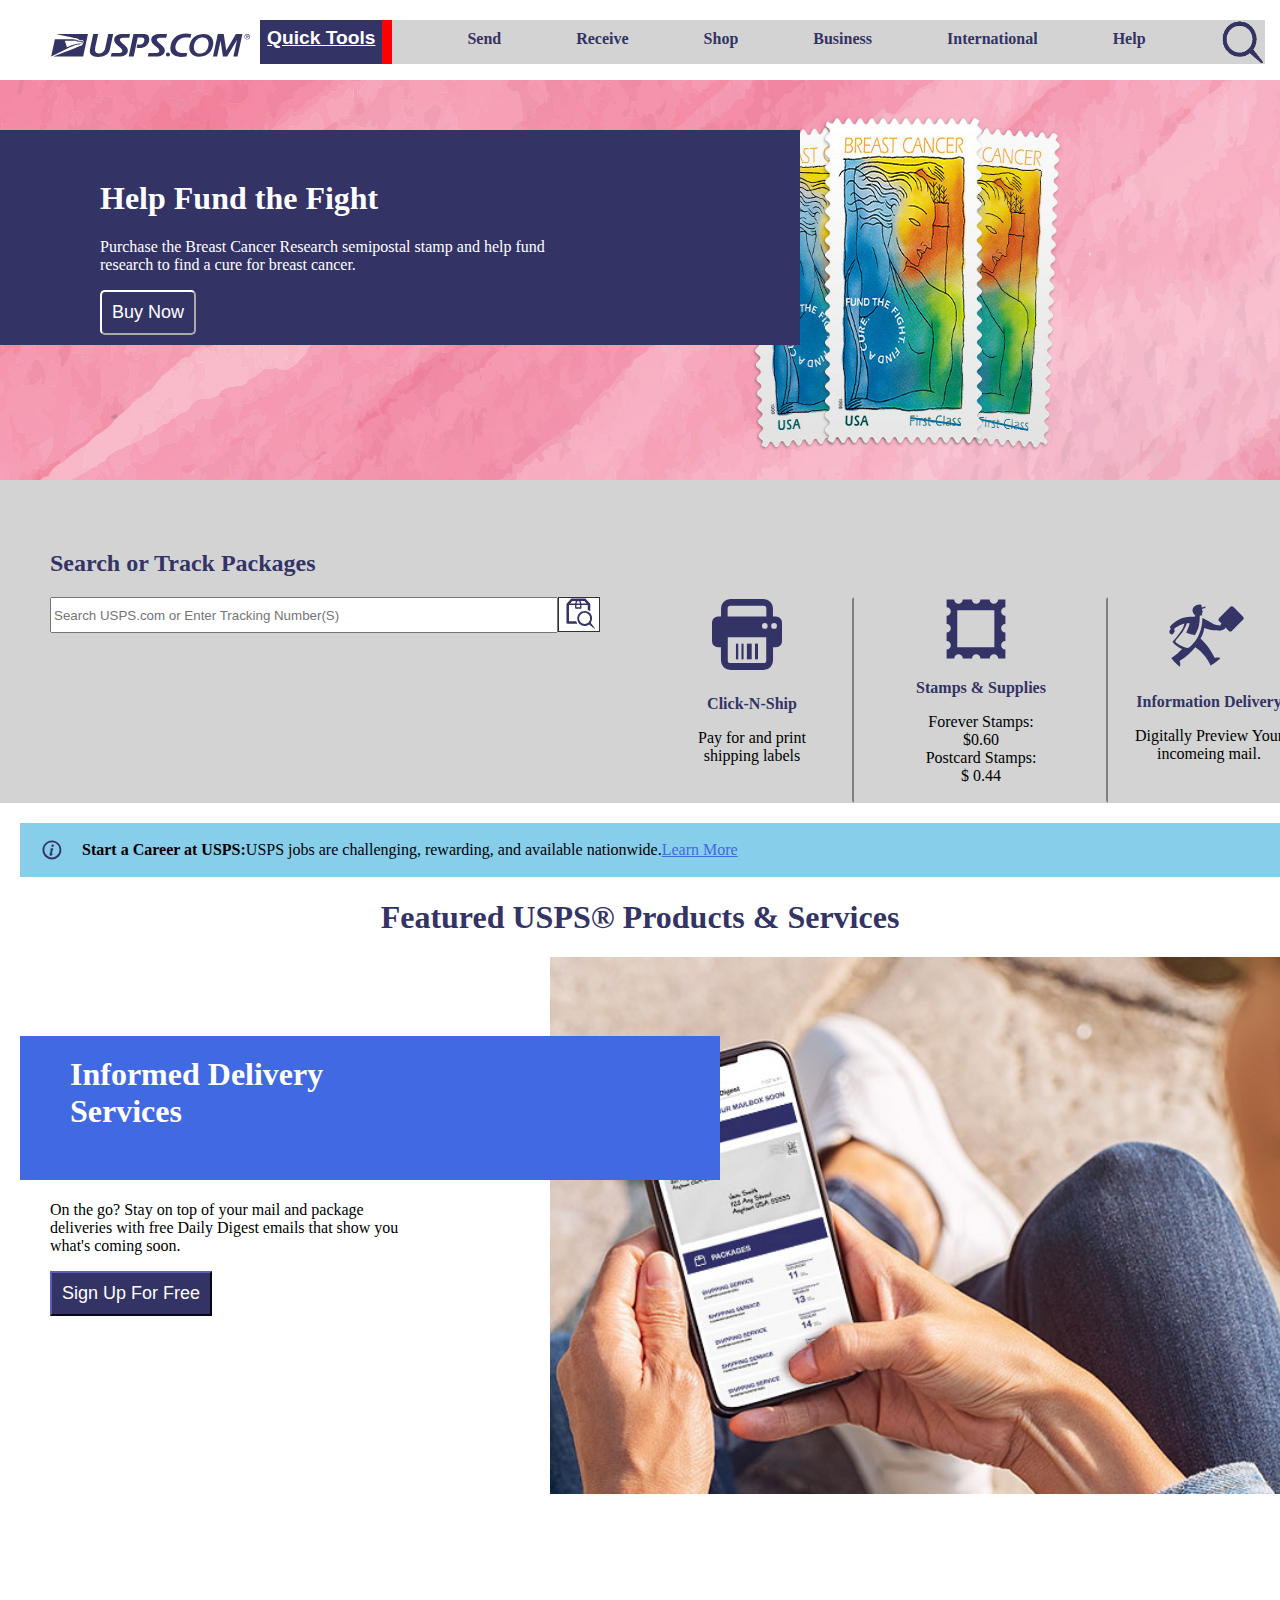
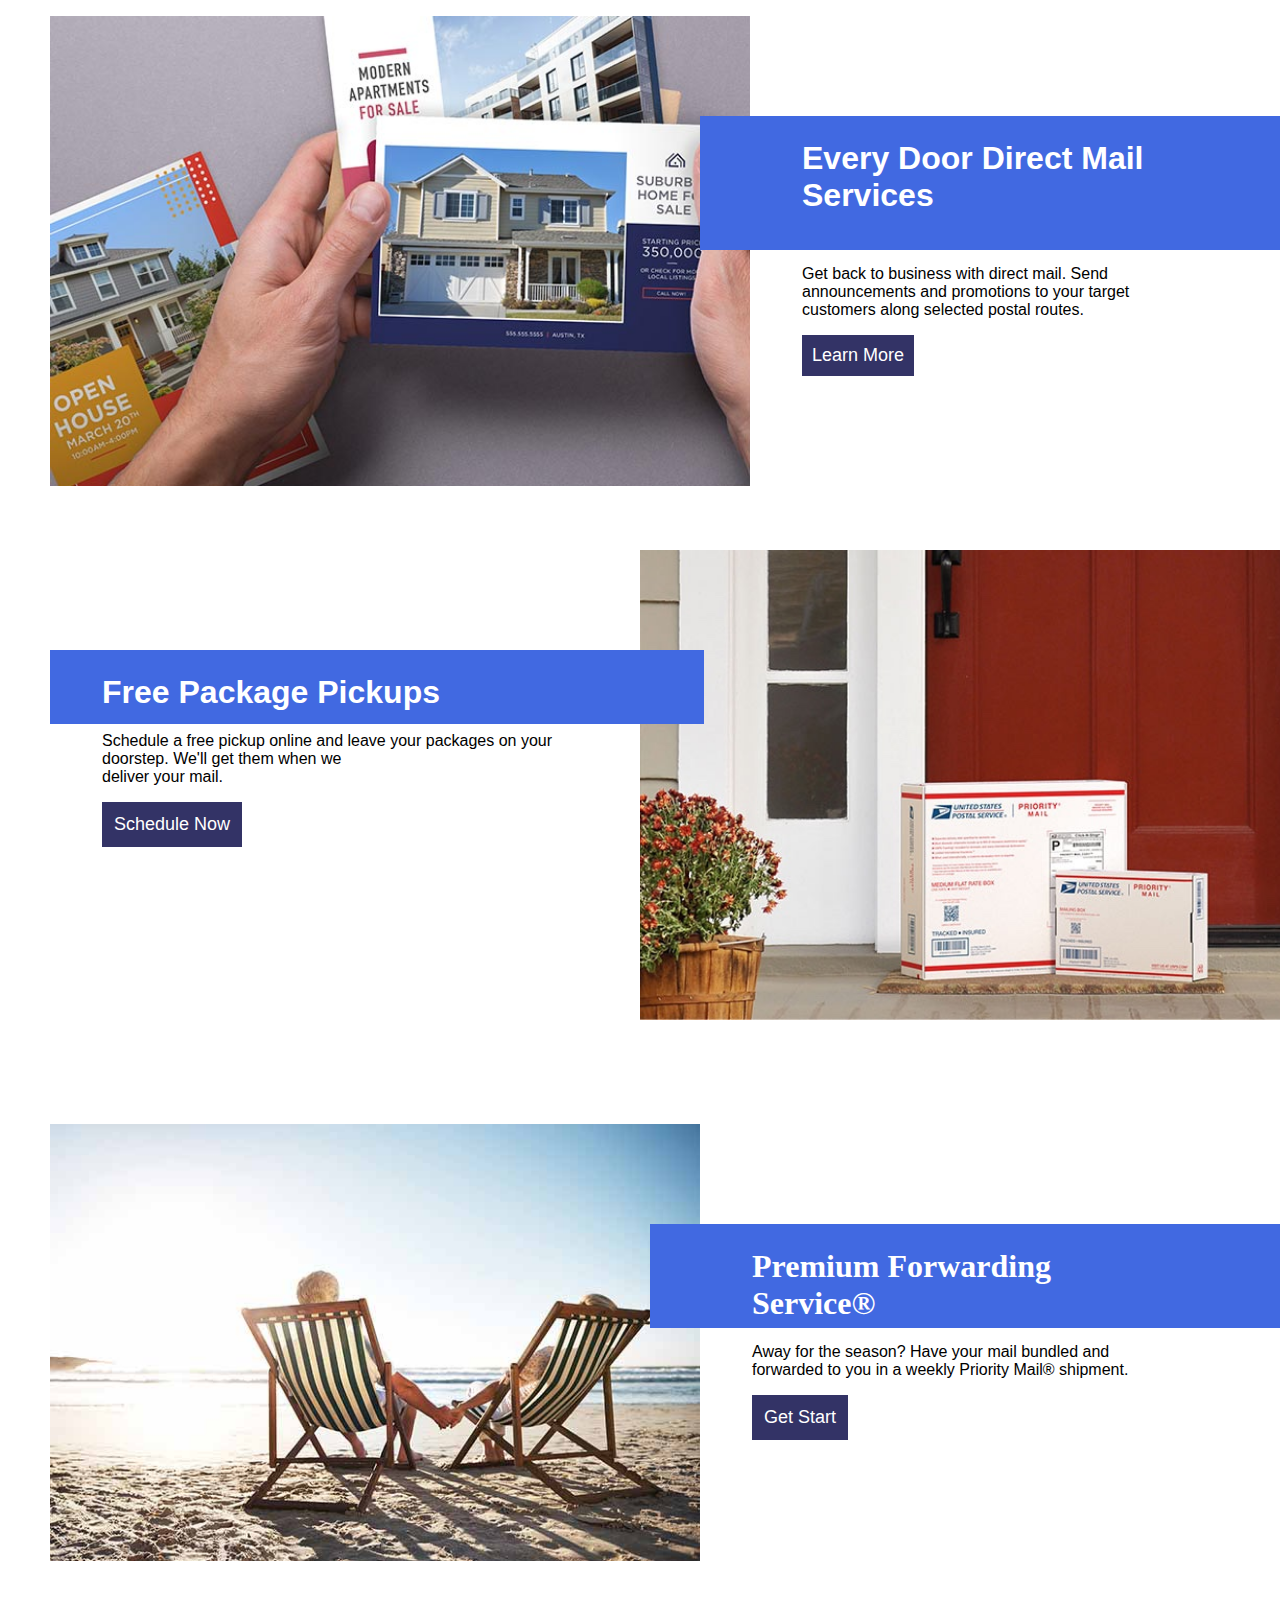
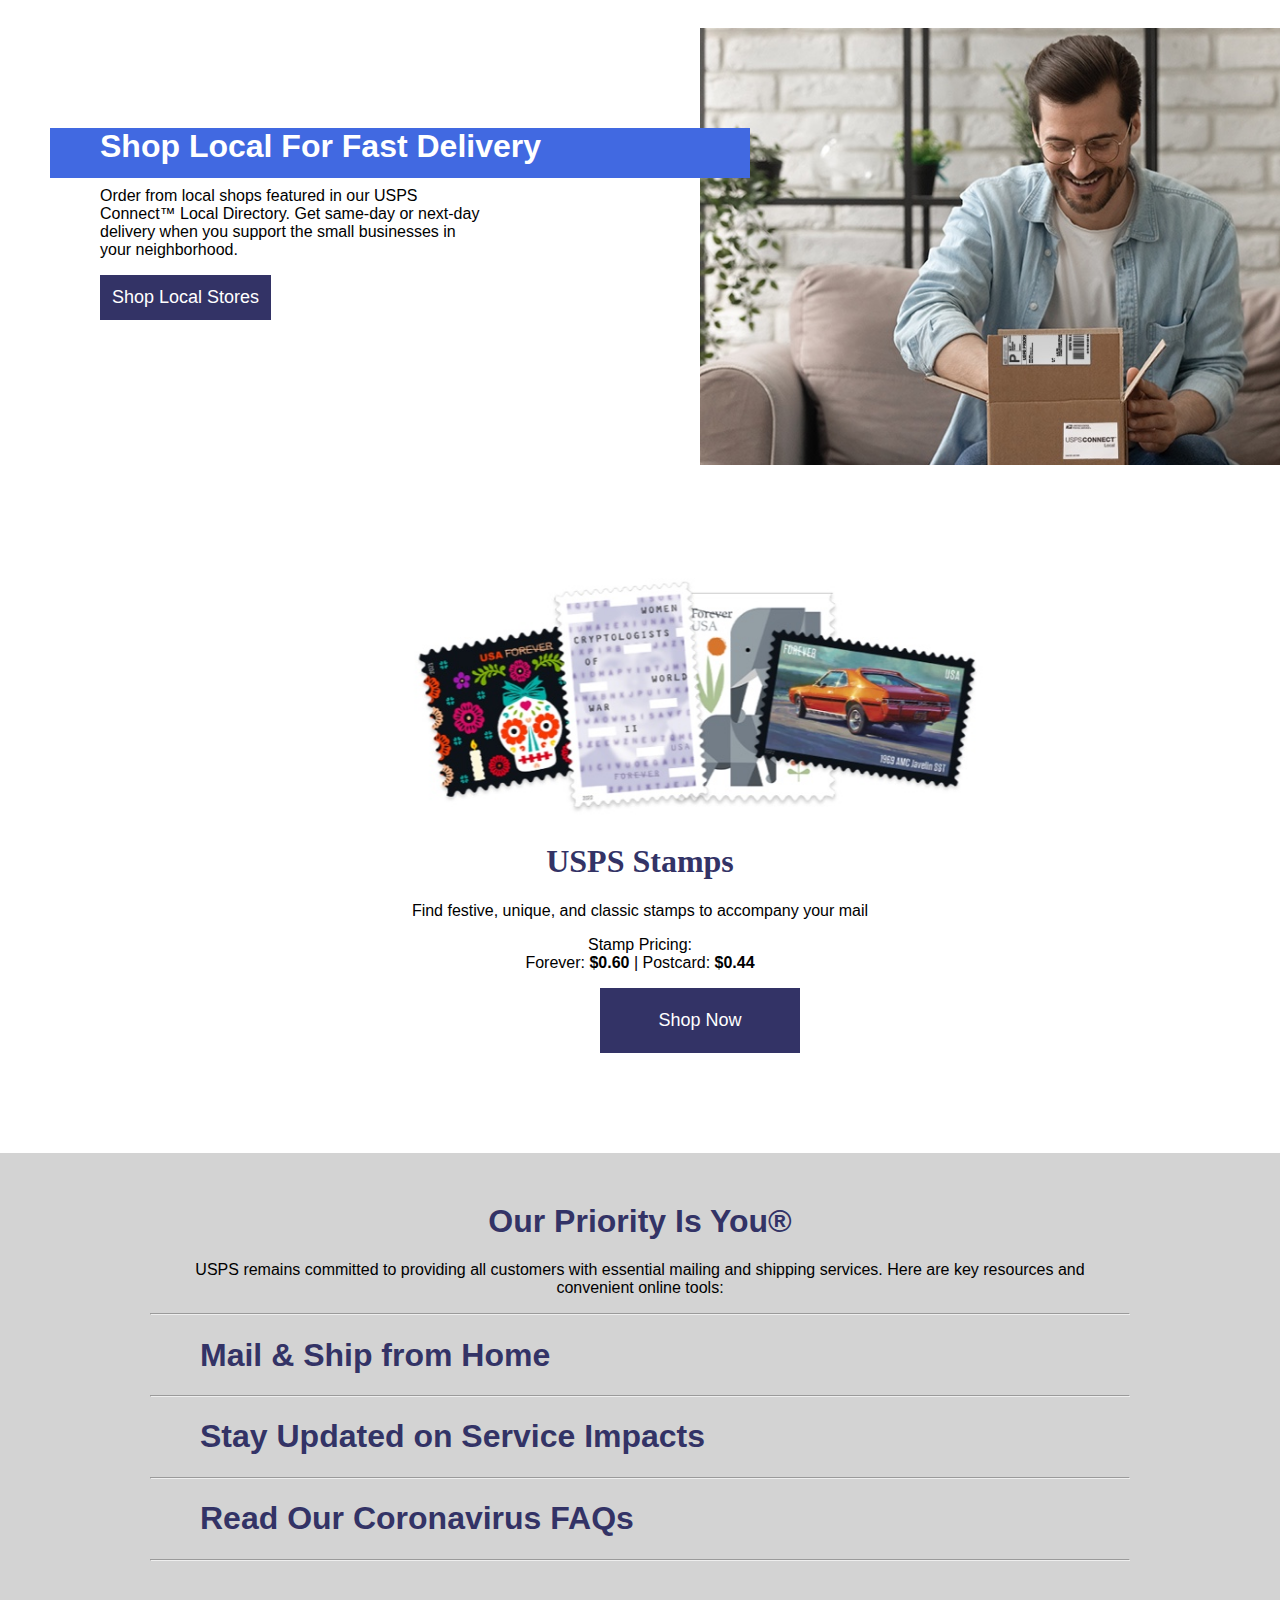
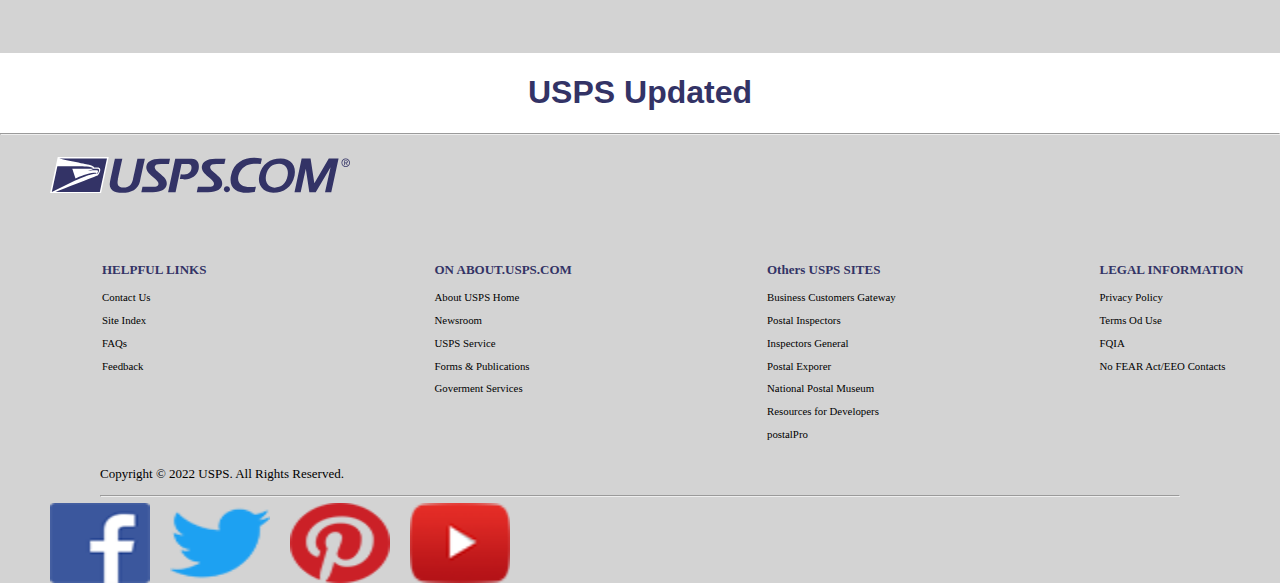
<file: index.html>
<!DOCTYPE html>
<html lang="en">
<head>
    <meta charset="UTF-8">
    <meta http-equiv="X-UA-Compatible" content="IE=edge">
    <meta name="viewport" content="width=device-width, initial-scale=1.0">
    <link rel="stylesheet" href="sheet.css" type="text/css">
    <title>Document</title>
</head>
<body>
    <div class="container-1">
        <img src="one.svg" class="container-2">
        <!-- <div class="container-3">Quick Tools</div> -->
        <a aria-expanded="false" role="menuitem" tabindex="0" aria-haspopup="true" class="container-3" href="#">Quick Tools</a>
        <div class="container-4">
            <p class="container-5">Send</p>
            <p class="container-6">Receive</p>
            <p class="container-6">Shop</p>
            <p class="container-6">Business</p>
            <p class="container-6">International</p>
            <p class="container-7">Help</p>
            <img src="two.png" class="container-8">
        </div>
    </div>
    <img src="three.jpg" class="container-9">
    <div class="container-10">
        <h1 class="container-11">Help Fund the Fight</h1>
        <p class="container-12">Purchase the Breast Cancer Research semipostal stamp and help fund <br>   research to find a cure for breast cancer.</p>
        <button class="container-13">Buy Now</button>
    </div>
    <div class="container-14">
        <div>
            <h2 class="container-15">Search or Track Packages</h2>
            <div class="container-16">
                <input type="text" name="Search USPS.com or Enter Tracking Number(S)" placeholder="Search USPS.com or Enter Tracking Number(S)" class="container-17">
                <div class="container-18"><img src="four.svg" class="container-19"></div>
                <div class="container-20">
                    <img src="five.svg" class="container-21">
                    <br>
                    <p class="container-22  "><strong class="container-22">Click-N-Ship</strong></p>   
                    <p class="container-23">Pay for and print <br> shipping labels</p>
                </div>
                <div class="container-24">
                    <img src="six.svg" class="container-25">
                    <p class="container-26"><strong class="container-26">Stamps & Supplies</strong></p>
                    <p class="container-27">Forever Stamps: <br> $0.60 <br> Postcard Stamps: <br> $ 0.44</p>
                </div>
                <div class="container-28">
                    <img src="seven.svg" class="container-29">
                    <p class="container-30"><strong class="container-30">Information Delivery</strong></p>
                    <p class="container-31">Digitally Preview Your <br> incomeing mail.</p>
                </div>
            </div>
        </div>
    </div>
    <div class="container-32">
        <img src="eight.svg" class="container-33">
        <p class="container-34"><strong>Start a Career at USPS:</strong>USPS jobs are challenging, rewarding, and available nationwide.<a href="#" class="container-35">Learn More </a></p>
    </div>
    <h1 class="container-36">Featured USPS® Products & Services</h1>
    <img src="nine.jpg" class="container-39">
    <div>
        <div class="container-37">
            <h1 class="container-38">Informed Delivery <br> Services</h1>
        </div>
        <p class="container-40">On the go? Stay on top of your mail and package <br> deliveries with free Daily Digest emails that show you <br> what's coming soon.</p>
        <button class="container-41">Sign Up For Free</button>
    </div>
    <img src="ten.jpg" class="container-42">
    <div class="container-43">
        <h1 class="container-44">Every Door Direct Mail <br> Services</h1>
        <p class="container-45">Get back to business with direct mail. Send <br> announcements and promotions to your target <br> customers along selected postal routes.</p>
        <button class="container-46">Learn More</button>
    </div>
    <img src="eleven.jpg" class="container-47">
    <div class="container-48">
        <h1 class="container-49">Free Package Pickups</h1>
        <p class="container-50">Schedule a free pickup online and leave your packages on your <br> doorstep. We'll get them when we <br> deliver your mail.</p>
        <button class="container-51">Schedule Now</button>
    </div>
    <img src="twelve.jpg" class="container-52">
    <div class="container-53">
        <h1 class="container-54">Premium Forwarding <br> Service®</h1>
        <p class="container-55">Away for the season? Have your mail bundled and <br> forwarded to you in a weekly Priority Mail® shipment.</p>
        <button class="container-56">Get Start</button>
    </div>
    <img src="thirteen.jpg" class="container-57">
    <div class="container-58">
        <h1 class="container-59">Shop Local For Fast Delivery</h1>
        <p class="container-60">Order from local shops featured in our USPS <br> Connect™ Local Directory. Get same-day or next-day <br> delivery when you support the small businesses in <br>  your neighborhood.</p>
        <button class="container-61">Shop Local Stores</button>
    </div>
    <img src="fourteen.jpg" class="container-62">
    <h1 class="container-63">USPS Stamps</h1>
    <p class="container-64">Find festive, unique, and classic stamps to accompany your mail</p>
    <p class="container-65">Stamp Pricing: <br> Forever: <strong>$0.60</strong> | Postcard: <strong>$0.44</strong></p>
    <button class="container-66">Shop Now</button>
    <div class="container-67">
        <h1 class="container-68">Our Priority Is You®</h1>
        <p class="container-69">USPS remains committed to providing all customers with essential mailing and shipping services. Here are key resources and <br> convenient online tools:</p>
        <hr class="container-70 ">
        <h1 class="container-71">Mail & Ship from Home</h1>
        <hr class="container-72">
        <h1 class="container-73">Stay Updated on Service Impacts</h1>
        <hr class="container-74">
        <h1 class="container-75">Read Our Coronavirus FAQs</h1>
        <hr class="container-76">
    </div>
    <h1 class="container-77">USPS Updated</h1>
    <div class="container-78">
        <hr>
        <br>
        <img src="one.svg" class="container-79">
        <div class="container-80">
            <div class="container-81">
                <p class="container-82">HELPFUL LINKS</p>
                <p>Contact Us</p>
                <p>Site Index</p>
                <p>FAQs</p>
                <p>Feedback</p>
            </div>
            <div class="container-83">
                <p class="container-84">ON ABOUT.USPS.COM</p>
                <p>About USPS Home</p>
                <p>Newsroom</p>
                <p>USPS Service</p>
                <p>Forms & Publications</p>
                <p>Goverment Services</p>
            </div>
            <div class="container-85">
                <p class="container-86">Others USPS SITES</p>
                <p>Business Customers Gateway</p>
                <p>Postal Inspectors</p>
                <p>Inspectors General</p>
                <p>Postal Exporer</p>
                <p>National Postal Museum</p>
                <p>Resources for Developers</p>
                <p>postalPro</p>
            </div>
            <div class="container-87">
                <p class="container-88">LEGAL INFORMATION</p>
                <p>Privacy Policy</p>
                <p>Terms Od Use</p>
                <p>FQIA</p>
                <p>No FEAR Act/EEO Contacts</p>
            </div>
        </div>
        <p class="container-89">Copyright © 2022 USPS. All Rights Reserved.</p>
        <hr class="container-90">
        <div class="container-91">
            <img src="fiveteen.png" class="container-92">
            <img src="sixteen.png" class="container-93">
            <img src="seventeen.png" class="container-94">
            <img src="eightteen.png" class="container-95">
        </div>
    </div>
</body>
</html>
</file>
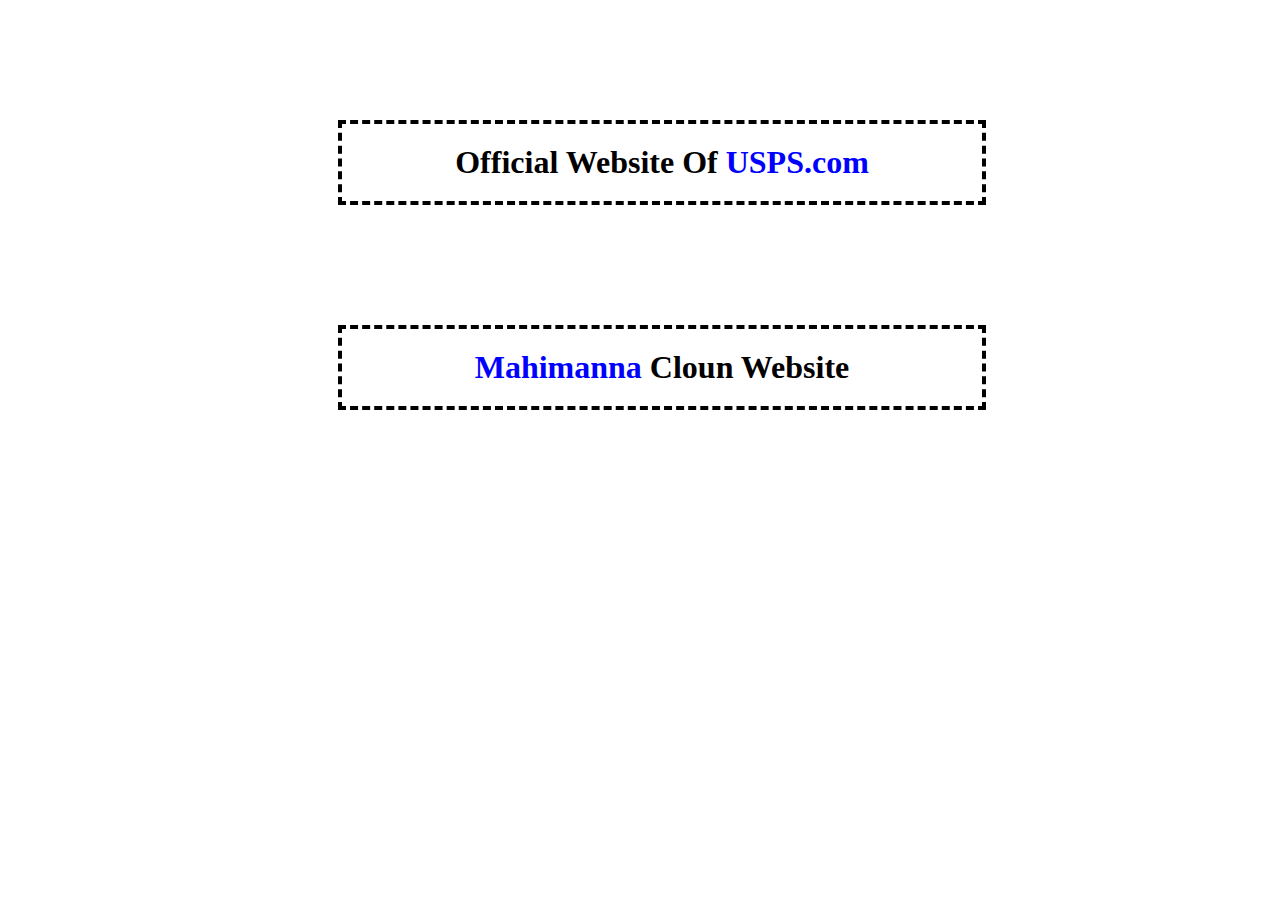
<file: log.html>
<!DOCTYPE html>
<html lang="en">
<head>
    <meta charset="UTF-8">
    <meta http-equiv="X-UA-Compatible" content="IE=edge">
    <meta name="viewport" content="width=device-width, initial-scale=1.0">
    <title>Document</title>
    <style>
        a{
            color: blue;
            text-decoration: none;
        }
        a:hover{
            text-decoration: underline;
            text-shadow: 1px 1px 2px;
            color: #201E20;
        }
        .container-1,.container-2{
            margin-top: 120px;
            margin-left: 330px;
            text-align: center;
            width: 600px;
            padding: 20px;
            border: 4px dashed black;
        }
    </style>
</head>
<body>
    <h1 class="container-1">Official Website Of <a href="https://www.usps.com/">USPS.com</a></h1>
    <h1 class="container-2"><a href="index.html">Mahimanna</a> Cloun Website</h1>
</body>
</html>
</file>
<file: sheet.css>
body{
    margin: 0px;
    padding: 0px;
}
.container-1{
    display: flex;
}
.container-2{
    padding-top: 10px;
    padding-left: 50px;
    width: 200px;
}
.container-3{
    margin-left: 10px;
    padding: 7px;
    box-shadow: 10px 0px 0px red;
    font-size: larger;
    font-family: 'Segoe UI', Tahoma, Geneva, Verdana, sans-serif;
    font-weight: bolder;
    color: #FFFFFF;
    background-color: #333366;
    height: 30px;
    margin-top: 20px;
}
.container-4{
    display: flex;
}
.container-5{
    padding-top: 10px;
    margin-top: 20px;
    height: 34px;
    font-family: serif;
    margin-left: 10px;
    color: #333366;
    font-weight: bold;
    padding-left: 75px;
    background-color: #D3D3D3;
}
.container-6{
    padding-top: 10px;
    margin-top: 20px;
    height: 34px;
    padding-left: 75px;
    color: #333366;
    font-family: serif;
    font-weight: bold;
    background-color: rgb(211, 211, 211);
}
.container-7{
    background-color: #D3D3D3;
    margin-top: 20px;
    color: #333366;
    padding-left: 75px;
    font-weight: bold;
    font-family: serif  ;
    padding-top: 10px;
    padding-right: 75px;
}
.container-8 {
    padding-top: 20px;
    width: 44px;
    height: 44px;
}
.container-9{
    height: 400px;
    width: 1350px;
    position: absolute;
}
.container-10{
    margin-top: 50px;
    background-color: #333366;
    position: relative;
    width: 800px;
    height: auto;
}
.container-11{
    padding-top: 50px;
    padding-left: 100px;
    color: #FFFFFF;
}
.container-12{
    font-weight: small;
    color: #FFFFFF;
    padding-left: 100px;
}
.container-13{
    background-color: #333366;
    color: #FFFFFF;
    margin-bottom: 10px;
    margin-left: 100px;
    font-size: large;
    padding: 10px;
    border-radius: 5px;
    border-right-color: #FFFFFF;
    border-bottom-color: #FFFFFF;
    border-color: #FFFFFF;
}
.container-14{
    margin-top: 135px;
    background-color: #D3D3D3   ;
    display: flex;
    position: relative;
}
.container-15{
    padding-top: 50px;
    padding-left: 50px;
    color: #333366;
}
.container-16{
    display: flex;
}
.container-17{
    margin-bottom: 50px;
    margin-left: 50px;
    height: 30px;
    width: 500px;
}
.container-18{
    width: 40px;
    background-color: #FFFFFF;
    border: 1px solid #333;
    position: relative;
    height: 33px;
}
.container-19{
    padding-left: 2px;
    width: 35px;
}
.container-20{
    border: 2px solid #D3D3D3;
    border-right-color: #808080;
    width: 200px;
    margin-left: 50px;
}
.container-21{
    padding-left: 60px;
    width: 70px;
}
.container-22{
    color: #333366;
    text-align: center;
    padding-top: 5px;
}
.container-23{
    text-align: center;
    font-family: serif;
}
.container-24{
    width: 250px;
    border: 2px solid #D3D3D3;
    border-right-color: #808080;
}
.container-25{
    padding-left: 90px;
    width: 60px;
}
.container-26{
    font-family: serif;
    text-align: center;
    color: #333366;
}
.container-27{
    text-align: center;
    font-family: serif;
}
.container-28{
    width: 200px;
    border: 1px solid #D3D3D3;
}
.container-29{
    padding-left: 60px;
    width: 75px;
}
.container-30{
    color: #333366;
    text-align: center;
    font-family: serif;
}
.container-31{
    text-align: center;
    font-family: serif  ;
}
.container-32{
    display: flex;
    border: 2px solid transparent;
    background-color: #87CEEB;
    margin-top: 20px;
    width: 1300px;
    margin-bottom: 20px;
    margin-left: 20px;
}
.container-33{
    padding-left: 20px;
    width: 20px;
}
.container-34{
    padding-left: 20px;
}
.container-35{
    color: #4169e1;
}
.container-36{
    color: #333366;
    text-align: center  ;
}
.container-37{
    color: #FFFFFF;
    width: 700px;margin-left: 20px;
    margin-top: 100px;
    background-color: #4169e1;
    position: relative;
}
.container-38{
    padding-bottom: 50px;
    padding-top: 20px;
    color: #FFFFFF;
    padding-left: 50px;
}
.container-39{
    padding-left: 550px;
    width: 800px;
    position: absolute;
}
.container-40{
    padding-left: 50px;
    font-family: serif;
}
.container-41{
    margin-left: 50px;
    padding: 10px;
    font-size: large;
    border-color: #333366;
    background-color: #333366;
    color: #FFFFFF;
}
.container-42{
    padding-left: 50px;
    padding-top: 300px;
    position: absolute;
    width: 700px;
}
.container-43{
    margin-left: 700px;
    width: 650px;
    position: relative;
    margin-top: 400px;
    height: 130px;
    border: 2px solid #4169e1;
    background-color: #4169e1;
}
.container-44{
    font-family: 'Segoe UI', Tahoma, Geneva, Verdana, sans-serif;
    color: #FFFFFF;
    padding-left: 100px;
}
.container-45{
    color: #000000;
    padding-top: 30px;
    font-family: 'Segoe UI', Tahoma, Geneva, Verdana, sans-serif;
    padding-left: 100px;
}
.container-46{
    margin-left: 100px;
    padding: 10px;
    border: transparent;
    color: #FFFFFF;
    font-size: large;
    background-color: #333366;
}
.container-47{
    width: 700px;
    padding-left: 640px;
    padding-top: 300px;
    position: absolute;
}
.container-48{
    border: 2px solid #4169e1;
    height: 70px;
    margin-top: 400px;
    margin-left: 50px;
    width: 650px;
    background-color: #4169e1;
    position: relative;
}
.container-49{
    color: #FFFFFF;
    font-family: 'Segoe UI', Tahoma, Geneva, Verdana, sans-serif;
    padding-left: 50px;
}
.container-50{
    color: #000000;
    font-family: 'Segoe UI', Tahoma, Geneva, Verdana, sans-serif;
    padding-left: 50px;
}
.container-51{
    background-color: #333366;
    color: #FFFFFF;
    font-family: 'Segoe UI', Tahoma, Geneva, Verdana, sans-serif;
    margin-left: 50px;
    font-size: large;
    padding: 10px;
    border-color: transparent;
}
.container-52{
    width: 650px;
    padding-left: 50px;
    padding-top: 400px;
    position: absolute;
}
.container-53{
    margin-left: 650px;
    height: 100px;
    margin-top: 500px;
    position: relative;
    background-color: #4169e1;
    border: 2px solid #4169e1;
    width: 700px;
}
.container-54{
    color: #FFFFFF;
    padding-left: 100px;
}
.container-55{
    color: #000000;
    font-family: 'Segoe UI', Tahoma, Geneva, Verdana, sans-serif;
    padding-left: 100px;
}
.container-56{
    background-color: #333366;
    color: #FFFFFF;
    font-family: 'Segoe UI', Tahoma, Geneva, Verdana, sans-serif;
    padding: 10px;
    margin-left: 100px;
    font-size: large;
    border-color: transparent;
}
.container-57{
    position: absolute;
    width: 650px;
    padding-top: 300px;
    padding-left: 700px;
}
.container-58{
    position: relative;
    margin-top: 400px;
    margin-left: 50px;
    width: 700px;
    height: 50px;
    background-color: #4169e1;
}
.container-59{
    color: #FFFFFF;
    font-family: 'Segoe UI', Tahoma, Geneva, Verdana, sans-serif;
    padding-left: 50px;
}
.container-60{
    color: #000000;
    font-family: 'Segoe UI', Tahoma, Geneva, Verdana, sans-serif;
    padding-left: 50px;
}
.container-61{
    color: #FFFFFF;
    background-color: #333366;
    border-color: transparent;
    font-size: large;
    padding: 10px;
    margin-left: 50px;
}
.container-62{
    padding-left: 400px;
    padding-top: 400px;
    position: relative;
    width: 600px;
}
.container-63{
    text-align: center;
    color: #333366;
}
.container-64{
    text-align: center;
    font-family: 'Segoe UI', Tahoma, Geneva, Verdana, sans-serif;
}
.container-65{
    text-align: center;
    font-family: 'Segoe UI', Tahoma, Geneva, Verdana, sans-serif;
}
.container-66{
    background-color: #333366;
    color: #FFFFFF;
    padding: 20px;
    border-color: transparent;
    margin-left: 600px;
    font-size: large;
    width: 200px;
}
.container-67{
    height: 500px;
    background-color: #d3d3d3;
    margin-top: 100px;
}
.container-68{
    padding-top: 50px;
    text-align: center;
    color: #333366;
    font-family: 'Segoe UI', Tahoma, Geneva, Verdana, sans-serif;
}
.container-69{
    text-align: center;
    font-family: 'Segoe UI', Tahoma, Geneva, Verdana, sans-serif;
}
.container-70{
    margin-left: 150px;
    margin-right: 150px;
}
.container-71{
    padding-left: 200px;
    color: #333366;
    font-family: 'Segoe UI', Tahoma, Geneva, Verdana, sans-serif;
}
.container-72{
    margin-left: 150px;
    margin-right: 150px;
}
.container-73{
    padding-left: 200px;
    color: #333366;
    font-family: 'Segoe UI', Tahoma, Geneva, Verdana, sans-serif;
}
.container-74{
    margin-left: 150px;
    margin-right: 150px;
}
.container-75{
    color: #333366;
    padding-left: 200px;
    font-family: 'Segoe UI', Tahoma, Geneva, Verdana, sans-serif;
}
.container-76{
    margin-left: 150px;
    margin-right: 150px;
}
.container-77{
    text-align: center;
    color: #333366;
    font-family: 'Segoe UI', Tahoma, Geneva, Verdana, sans-serif;
}
.container-78{
    font-size: small;
    background-color: #D3D3D3;
}
.container-79{
    padding-left: 50px;
    width: 300px;
}
.container-80{
    font-size: smaller;
    display: flex;
}
.container-81{
    margin-left: 100px;
    width: 200px;
    margin-top: 50px;
    border: 2px solid transparent;
    background-color: transparent;
}
.container-82{
    font-size: small;
    font-weight: bolder;
    color: #333366;
}
.container-83{
    width: 200px;
    border: 2px solid transparent;
    background-color: transparent;
    margin-left: 150px;
    margin-top: 50px;
}
.container-84{
    color: #333366;
    font-size: small;
    font-weight: bolder;
}
.container-85{
    margin-left: 150px;
    margin-top: 50px;
    border: 2px solid transparent;
    background-color: transparent;
    width: 200px;
}
.container-86{
    font-weight: bolder;
    font-size: small;
    color: #333366;
}
.container-87{
    width: 200px;
    border: 2px solid transparent;
    background-color: transparent;
    margin-left: 150px;
    margin-top: 50px;
}
.container-88{
    color: #333366;
    font-size: small;
    font-weight: bolder;
}
.container-89{
    padding-left: 100px;
}
.container-90{
    margin-left: 100px;
    margin-right: 100px;
}
.container-91{
    display: flex;
}
.container-92{
    height: 80px;
    width: 100px;
    padding-left: 50px;
}
.container-93{
    height: 80px;
    width: 100px;
    padding-left: 20px;
}
.container-94{
    height: 80px;
    width: 100px;
    padding-left: 20px;
}
.container-95{
    padding-left: 20px;
    height: 80px;
    width: 100px;
}
.container-3:hover{
    color: #333366;
    background-color: #D3D3D3;
}
.container-5:hover,.container-6:hover,.container-7:hover{
    background-color: rgb(250, 250, 250);
}
.container-13:hover{
    color: #333366;
    background-color: #FFFFFF;
}
.container-66:hover{
    color: #333366;
    transition: 2s;
    background-color: #D3D3D3;
}
</file>
